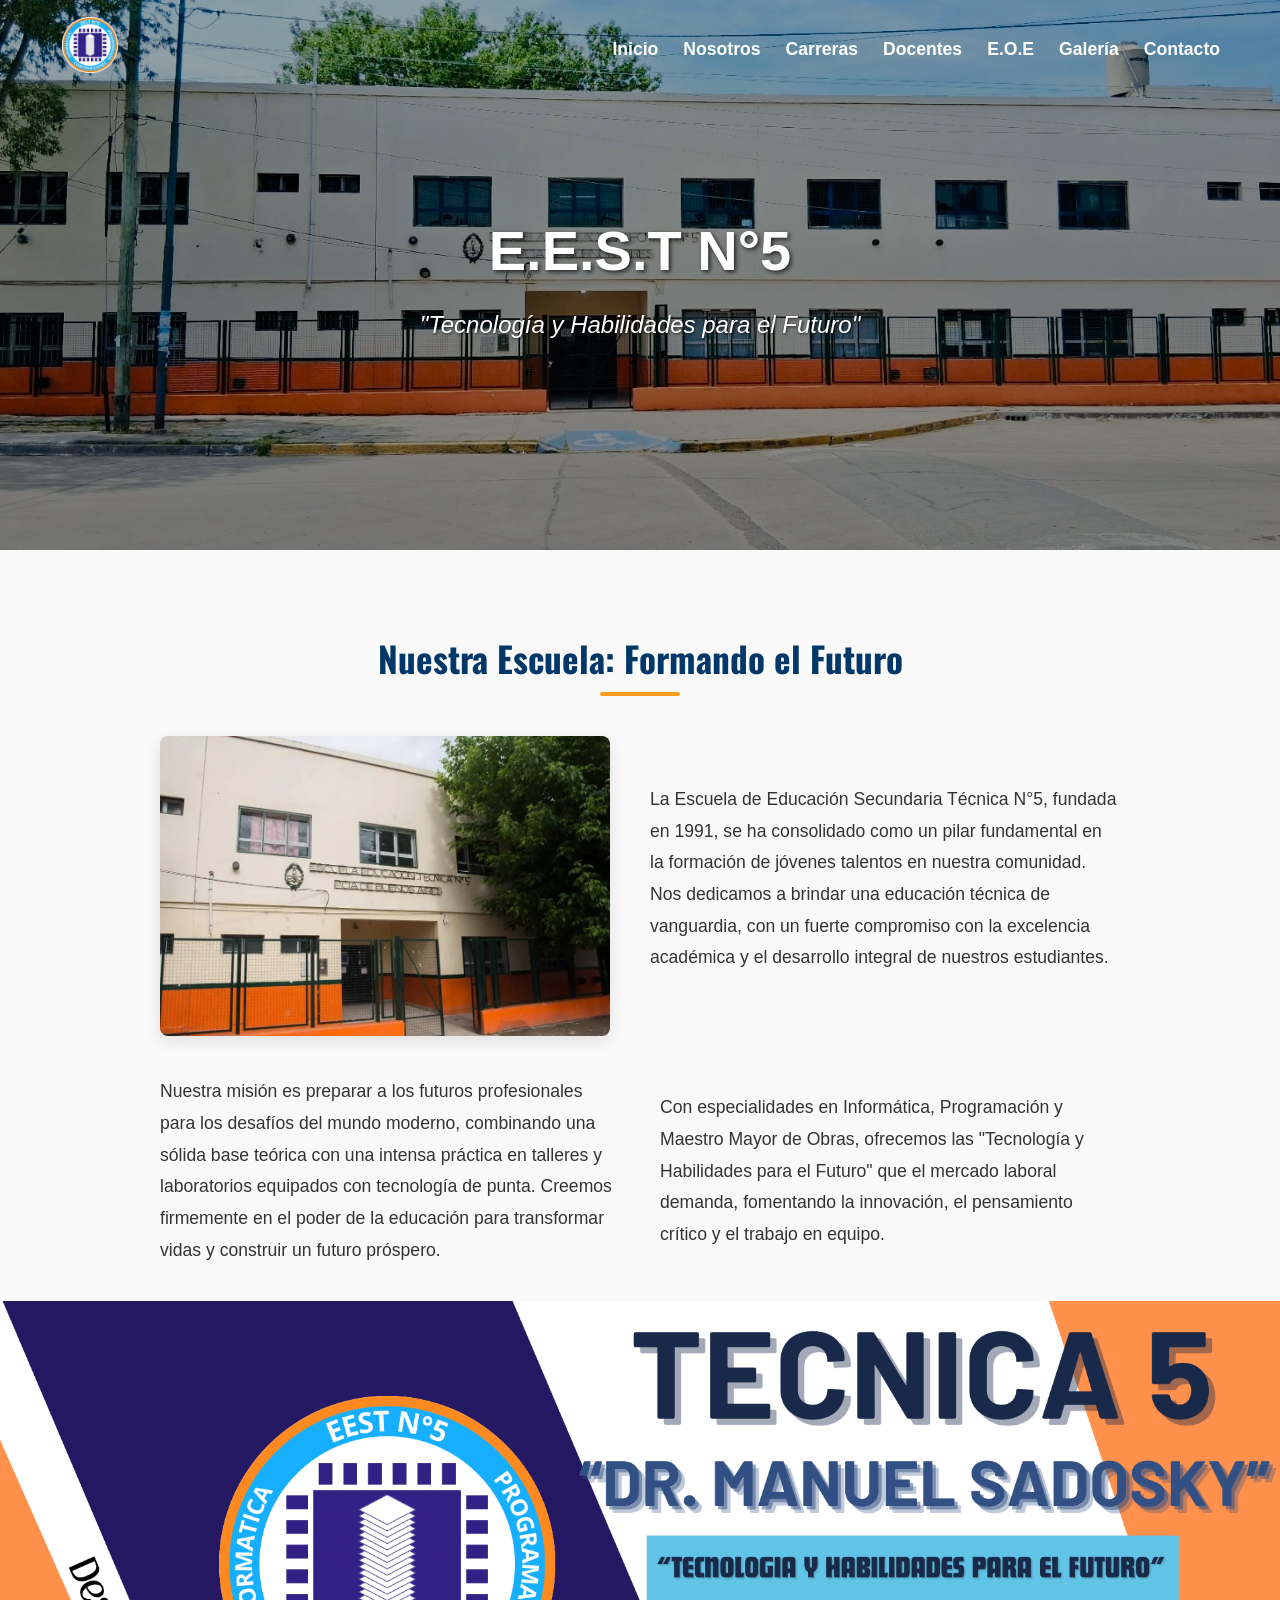
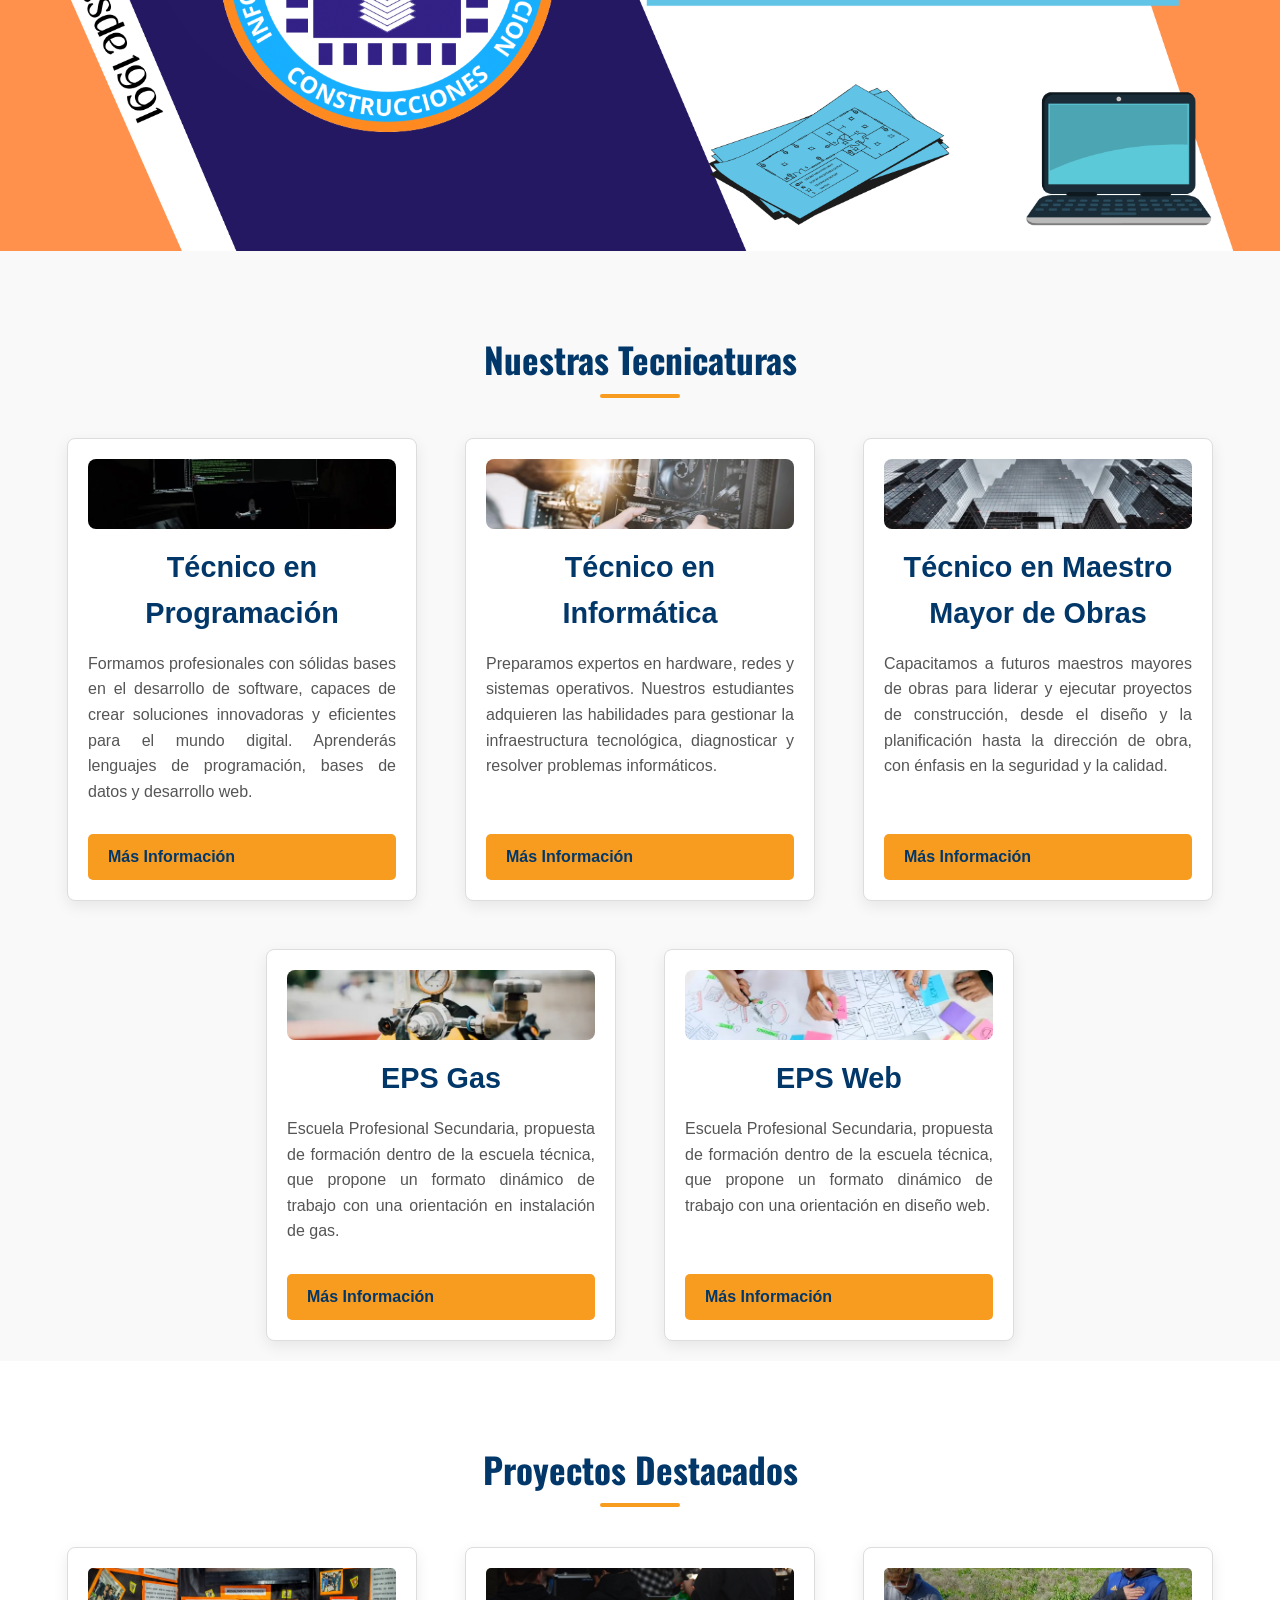
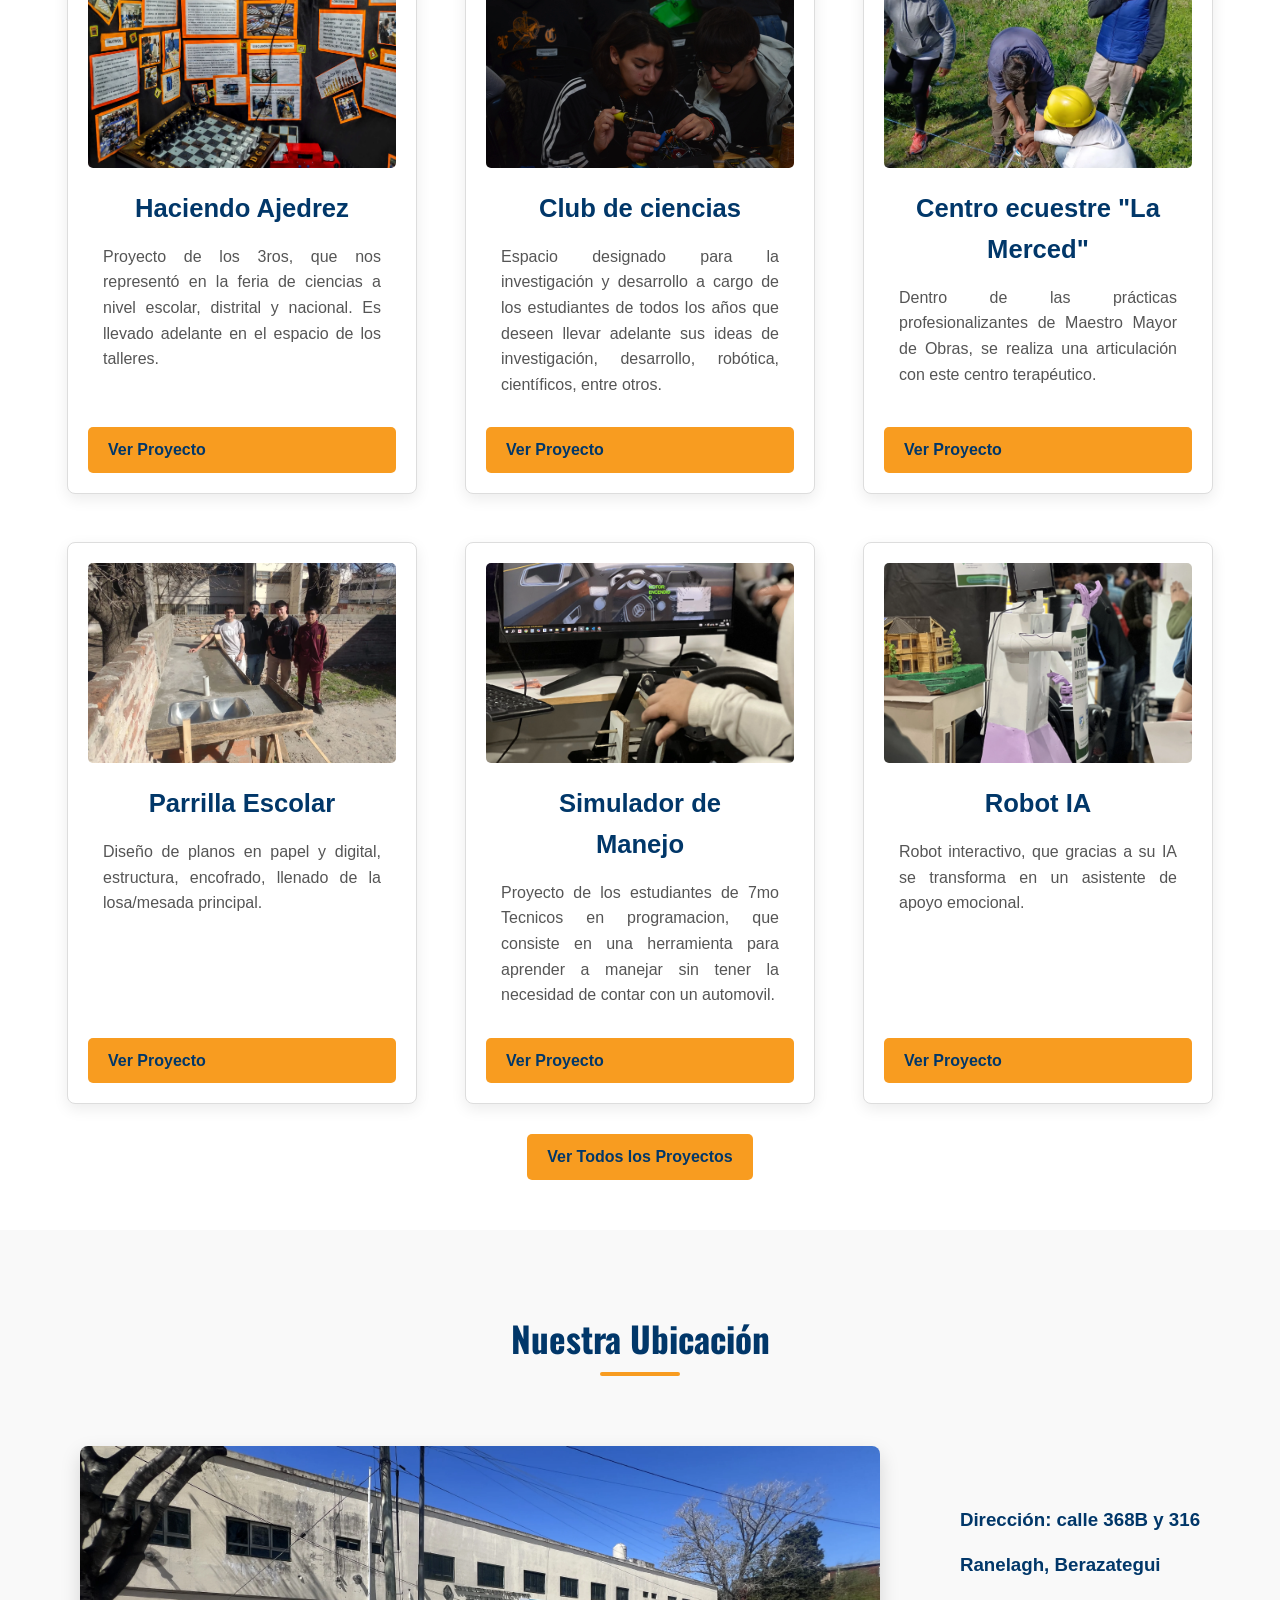
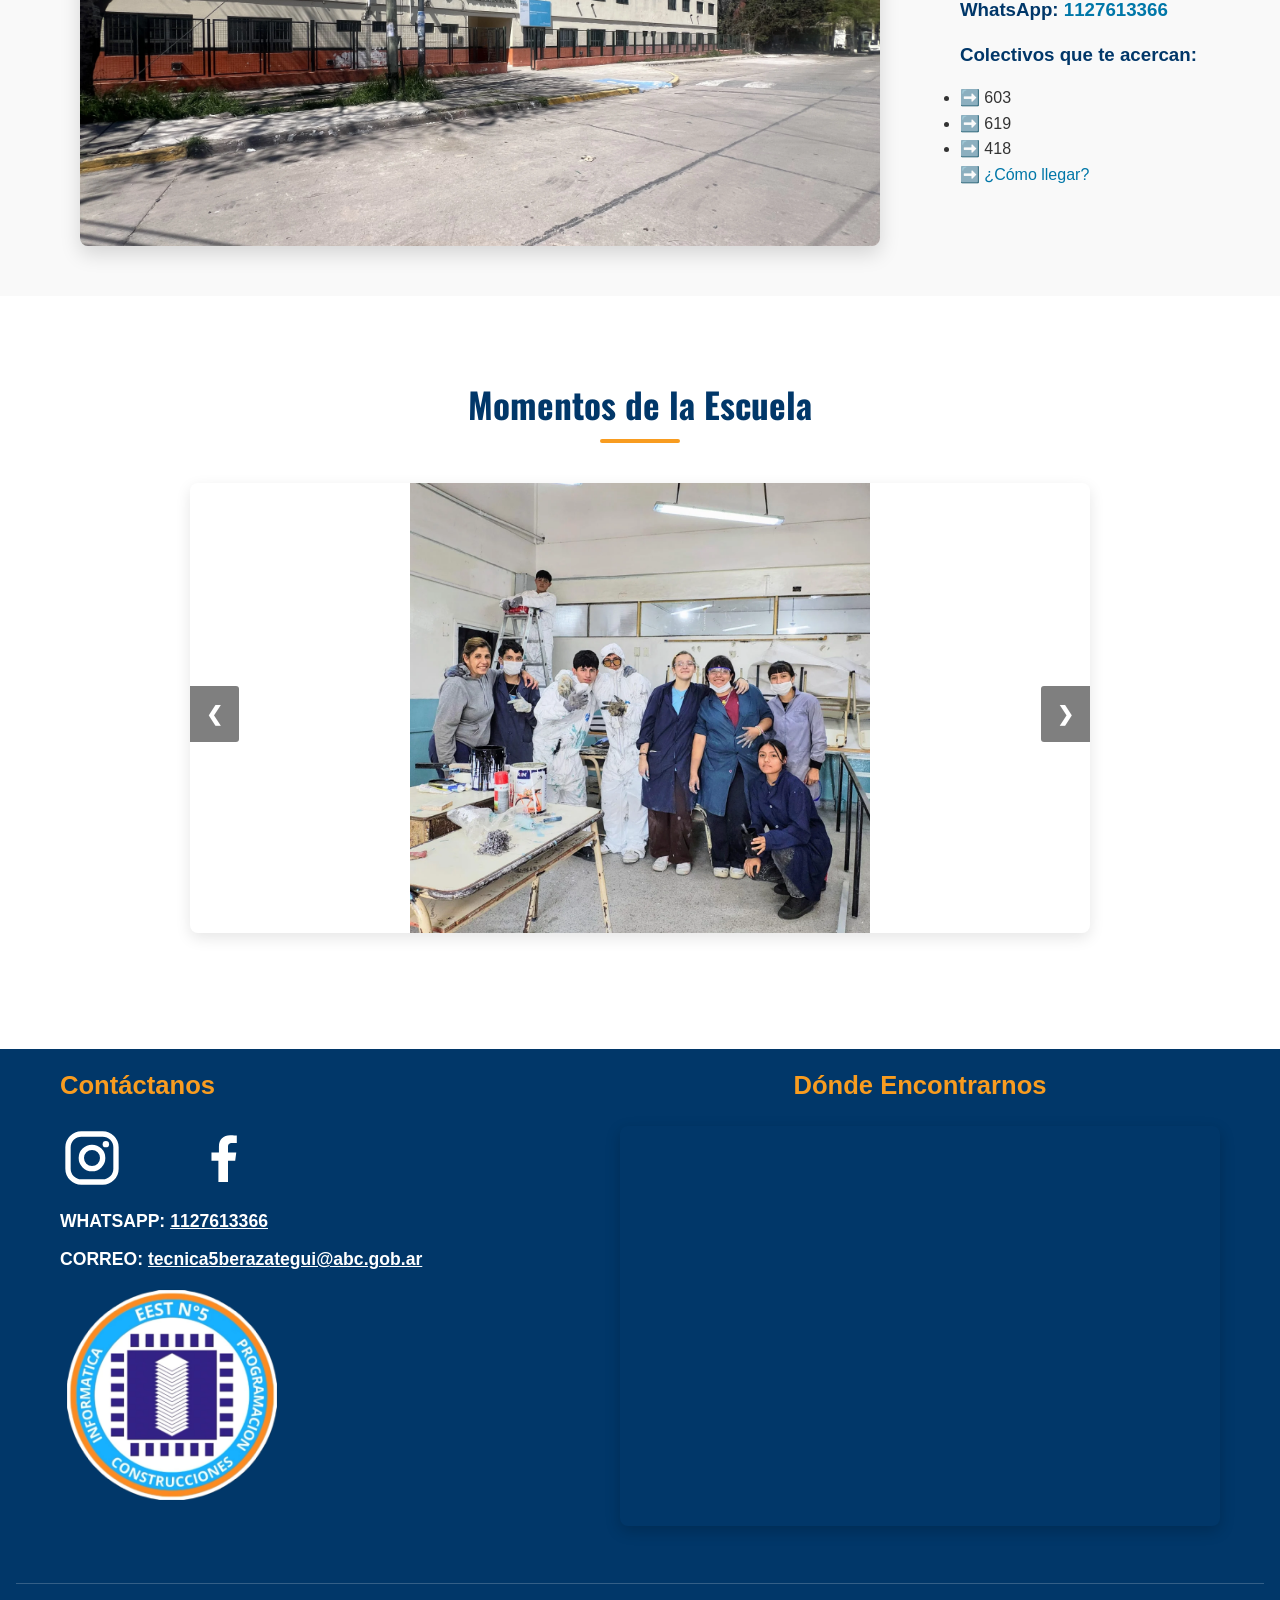
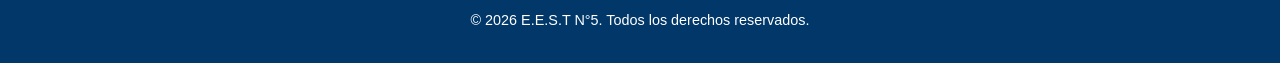
<file: index.html>
<!DOCTYPE html>
<html lang="es">
<head>
    <meta charset="UTF-8">
    <meta name="viewport" content="width=device-width, initial-scale=1.0">
    <title>E.E.S.T N°5 | Escuela Técnica de Berazategui</title>
    <meta name="description" content="Escuela de Educación Secundaria Técnica N°5 &quot;Dr. Manuel Sadosky&quot; en Ranelagh, Berazategui. Tecnicaturas en Programación, Informática, Maestro Mayor de Obras y EPS Gas y Web.">
    <meta name="theme-color" content="#013769">
    <meta property="og:type" content="website">
    <meta property="og:locale" content="es_AR">
    <meta property="og:title" content="E.E.S.T N°5 &quot;Dr. Manuel Sadosky&quot;">
    <meta property="og:description" content="Tecnología y Habilidades para el Futuro. Tecnicaturas en Programación, Informática, Maestro Mayor de Obras, EPS Gas y EPS Web.">
    <meta property="og:image" content="./images/frentescuela.webp">
    <meta name="twitter:card" content="summary_large_image">
    <link rel="icon" type="image/webp" href="./LOGO2.webp">
    <link rel="stylesheet" href="./css/estilos.css">
</head>
<body>
   <header>
    <div class="navbar-container">
        <div class="navbar-content">
            <a href="index.html" class="logo">
                <img src="./LOGO2.webp" alt="Logo E.E.S.T N°5">
            </a>
            <nav>
                <ul>
                    <li><a href="./index.html">Inicio</a></li>
                    <li><a href="#about-school">Nosotros</a></li>
                    <li><a href="#tecnicaturas">Carreras</a></li>
                    <li><a href="https://proyectos.tecnica5berazategui.com/" target="_blank" rel="noopener noreferrer">Docentes</a></li>
                    <li><a href="https://equipodeorientacion.tecnica5berazategui.com/" target="_blank" rel="noopener noroferrer">E.O.E</a></li>
                    <li><a href="#image-slider">Galería</a></li>
                    <li><a href="#contact-info">Contacto</a></li>
                </ul>
                <button type="button" class="burger" aria-label="Abrir o cerrar el menú de navegación" aria-expanded="false">
                    <div class="line1"></div>
                    <div class="line2"></div>
                    <div class="line3"></div>
                </button>
            </nav>
        </div>
    </div>
    <div class="hero-text">
        <h1>E.E.S.T N°5</h1>
        <p>"Tecnología y Habilidades para el Futuro"</p>
    </div>
</header>
    <main>
        <section id="about-school">
            <h2>Nuestra Escuela: Formando el Futuro</h2>
            <div class="about-content">
                <img src="./images/historia.webp" alt="Entrada principal de la Escuela Técnica N°5">
                <p>La Escuela de Educación Secundaria Técnica N°5, fundada en 1991, se ha consolidado como un pilar fundamental en la formación de jóvenes talentos en nuestra comunidad. Nos dedicamos a brindar una educación técnica de vanguardia, con un fuerte compromiso con la excelencia académica y el desarrollo integral de nuestros estudiantes.</p>
                <p>Nuestra misión es preparar a los futuros profesionales para los desafíos del mundo moderno, combinando una sólida base teórica con una intensa práctica en talleres y laboratorios equipados con tecnología de punta. Creemos firmemente en el poder de la educación para transformar vidas y construir un futuro próspero.</p>
                <p>Con especialidades en Informática, Programación y Maestro Mayor de Obras, ofrecemos las "Tecnología y Habilidades para el Futuro" que el mercado laboral demanda, fomentando la innovación, el pensamiento crítico y el trabajo en equipo.</p>
            </div>
        </section>

         <section id="hero-banner">
        </section>

        <section id="tecnicaturas">
            <h2>Nuestras Tecnicaturas</h2>
            <div class="tecnicaturas-container">
                <article class="tecnicatura-card">
                    <img src="./images/programacion.webp" alt="Taller de Técnico en Programación">
                    <h3>Técnico en Programación</h3>
                    <p>Formamos profesionales con sólidas bases en el desarrollo de software, capaces de crear soluciones innovadoras y eficientes para el mundo digital. Aprenderás lenguajes de programación, bases de datos y desarrollo web.</p>
                    <a href="#contact-info" class="button">Más Información</a>
                </article>
                <article class="tecnicatura-card">
                    <img src="./images/informatica.webp" alt="Taller de Técnico en Informática">
                    <h3>Técnico en Informática</h3>
                    <p>Preparamos expertos en hardware, redes y sistemas operativos. Nuestros estudiantes adquieren las habilidades para gestionar la infraestructura tecnológica, diagnosticar y resolver problemas informáticos.</p>
                    <a href="#contact-info" class="button">Más Información</a>
                </article>
                <article class="tecnicatura-card">
                    <img src="./images/mmo.webp" alt="Taller de Maestro Mayor de Obras">
                    <h3>Técnico en Maestro Mayor de Obras</h3>
                    <p>Capacitamos a futuros maestros mayores de obras para liderar y ejecutar proyectos de construcción, desde el diseño y la planificación hasta la dirección de obra, con énfasis en la seguridad y la calidad.</p>
                    <a href="#contact-info" class="button">Más Información</a>
                </article>
                <article class="tecnicatura-card">
                    <img src="./images/gas.webp" alt="Formación de la EPS Gas">
                    <h3>EPS Gas</h3>
                    <p>Escuela Profesional Secundaria, propuesta de formación dentro de la escuela técnica, que propone un formato dinámico de trabajo con una orientación en instalación de gas.</p>
                    <a href="#contact-info" class="button">Más Información</a>
                </article>
                <article class="tecnicatura-card">
                    <img src="./images/web.webp" alt="Formación de la EPS Web">
                    <h3>EPS Web</h3>
                    <p>Escuela Profesional Secundaria, propuesta de formación dentro de la escuela técnica, que propone un formato dinámico de trabajo con una orientación en diseño web.</p>
                    <a href="#contact-info" class="button">Más Información</a>
                </article>
            </div>
        </section>

        <section id="featured-projects">
            <h2>Proyectos Destacados</h2>
            <div class="projects-container">
                <article class="project-card">
                    <img src="./images/haciendoajedrez.webp" alt="Proyecto Haciendo Ajedrez">
                    <h3>Haciendo Ajedrez</h3>
                    <p>Proyecto de los 3ros, que nos representó en la feria de ciencias a nivel escolar, distrital y nacional. Es llevado adelante en el espacio de los talleres.</p>
                    <a href="#contact-info" class="button">Ver Proyecto</a>
                </article>
                <article class="project-card">
                    <img src="./images/clubciencias.webp" alt="Proyecto Club de Ciencias">
                    <h3>Club de ciencias</h3>
                    <p>Espacio designado para la investigación y desarrollo a cargo de los estudiantes de todos los años que deseen llevar adelante sus ideas de investigación, desarrollo, robótica, científicos, entre otros.</p>
                    <a href="#contact-info" class="button">Ver Proyecto</a>
                </article>
                <article class="project-card">
                    <img src="./images/acuestre.webp" alt="Proyecto Centro ecuestre La Merced">
                    <h3>Centro ecuestre "La Merced"</h3>
                    <p>Dentro de las prácticas profesionalizantes de Maestro Mayor de Obras, se realiza una articulación con este centro terapéutico.</p>
                    <a href="#contact-info" class="button">Ver Proyecto</a>
                </article>

                <article class="project-card">
                    <img src="./images/parrilla.webp" alt="Proyecto Parrilla Escolar">
                    <h3>Parrilla Escolar</h3>
                    <p>Diseño de planos en papel y digital, estructura, encofrado, llenado de la losa/mesada principal.</p>
                    <a href="#contact-info" class="button">Ver Proyecto</a>
                </article>
                <article class="project-card">
                    <img src="./images/simuladormanejo.webp" alt="Proyecto Simulador de Manejo">
                    <h3>Simulador de Manejo</h3>
                    <p>Proyecto de los estudiantes de 7mo Tecnicos en programacion, que consiste en una herramienta para aprender a manejar sin tener la necesidad de contar con un automovil.</p>
                    <a href="#contact-info" class="button">Ver Proyecto</a>
                </article>
                <article class="project-card">
                    <img src="./images/roxy.webp" alt="Proyecto Robot IA">
                    <h3>Robot IA</h3>
                    <p>Robot interactivo, que gracias a su IA se transforma en un asistente de apoyo emocional.</p>
                    <a href="#contact-info" class="button">Ver Proyecto</a>
                </article>
                </div>
            <a href="#contact-info" class="button button-centered">Ver Todos los Proyectos</a>
        </section>

        <section id="location-preview">
            <h2>Nuestra Ubicación</h2>
            <div class="ubicacion">
                <img src="./images/frentescuela.webp" alt="Vista panorámica de la Escuela Técnica N°5">
                <div class="direccion">
                    <h3>Dirección: calle 368B y 316</h3>
                    <h3>Ranelagh, Berazategui</h3>
                    <h3>WhatsApp: <a href="https://wa.me/5491127613366" target="_blank" rel="noopener noreferrer">1127613366</a></h3>
                    <h3>Colectivos que te acercan:</h3>
                    <ul>
                        <li>➡️ 603</li>
                        <li>➡️ 619</li>
                        <li>➡️ 418</li>
                    </ul>
                    <a href="https://maps.app.goo.gl/zonBj7Qp4UZgxakM8" target="_blank" rel="noopener noreferrer">➡️ ¿Cómo llegar?</a>
                </div>
            </div>
        </section>

        <section id="image-slider">
            <h2>Momentos de la Escuela</h2>
            <div class="slider-container">
                <div class="slide fade">
                    <img src="img_galeria/img1.webp" alt="Actividad en el aula" fetchpriority="high">
                </div>
                <div class="slide fade">
                    <img data-src="img_galeria/img10.webp" alt="Alumnos en el taller" loading="lazy" decoding="async">
                </div>
                <div class="slide fade">
                    <img data-src="img_galeria/img11.webp" alt="Fotografía 3 de la galería escolar" loading="lazy" decoding="async">
                </div>
                <div class="slide fade">
                    <img data-src="img_galeria/img12.webp" alt="Fotografía 4 de la galería escolar" loading="lazy" decoding="async">
                </div>
                <div class="slide fade">
                    <img data-src="img_galeria/img13.webp" alt="Fotografía 5 de la galería escolar" loading="lazy" decoding="async">
                </div>
                <div class="slide fade">
                    <img data-src="img_galeria/img14.webp" alt="Fotografía 6 de la galería escolar" loading="lazy" decoding="async">
                </div>
                <div class="slide fade">
                    <img data-src="img_galeria/img15.webp" alt="Fotografía 7 de la galería escolar" loading="lazy" decoding="async">
                </div>
                <div class="slide fade">
                    <img data-src="img_galeria/img16.webp" alt="Fotografía 8 de la galería escolar" loading="lazy" decoding="async">
                </div>
                <div class="slide fade">
                    <img data-src="img_galeria/img17.webp" alt="Fotografía 9 de la galería escolar" loading="lazy" decoding="async">
                </div>
                <div class="slide fade">
                    <img data-src="img_galeria/img2.webp" alt="Fotografía 10 de la galería escolar" loading="lazy" decoding="async">
                </div>
                <div class="slide fade">
                    <img data-src="img_galeria/img3.webp" alt="Fotografía 11 de la galería escolar" loading="lazy" decoding="async">
                </div>
                <div class="slide fade">
                    <img data-src="img_galeria/img4.webp" alt="Fotografía 12 de la galería escolar" loading="lazy" decoding="async">
                </div>
                <div class="slide fade">
                    <img data-src="img_galeria/img5.webp" alt="Fotografía 13 de la galería escolar" loading="lazy" decoding="async">
                </div>
                <div class="slide fade">
                    <img data-src="img_galeria/img7.webp" alt="Fotografía 14 de la galería escolar" loading="lazy" decoding="async">
                </div>
                <div class="slide fade">
                    <img data-src="img_galeria/img8.webp" alt="Fotografía 15 de la galería escolar" loading="lazy" decoding="async">
                </div>
                <div class="slide fade">
                    <img data-src="img_galeria/img9.webp" alt="Fotografía 16 de la galería escolar" loading="lazy" decoding="async">
                </div>
                <div class="slide fade">
                    <img data-src="img_galeria/IMG_5109.webp" alt="Fotografía 17 de la galería escolar" loading="lazy" decoding="async">
                </div>
                <div class="slide fade">
                    <img data-src="img_galeria/IMG_5394.webp" alt="Fotografía 18 de la galería escolar" loading="lazy" decoding="async">
                </div>
                <div class="slide fade">
                    <img data-src="img_galeria/IMG_5492.webp" alt="Fotografía 19 de la galería escolar" loading="lazy" decoding="async">
                </div>
                <div class="slide fade">
                    <img data-src="img_galeria/IMG_8463.webp" alt="Fotografía 20 de la galería escolar" loading="lazy" decoding="async">
                </div>
                <div class="slide fade">
                    <img data-src="img_galeria/IMG_5689.webp" alt="Fotografía 21 de la galería escolar" loading="lazy" decoding="async">
                </div>
                <div class="slide fade">
                    <img data-src="img_galeria/IMG_5952.webp" alt="Fotografía 22 de la galería escolar" loading="lazy" decoding="async">
                </div>
                <div class="slide fade">
                    <img data-src="img_galeria/IMG_8411.webp" alt="Fotografía 23 de la galería escolar" loading="lazy" decoding="async">
                </div>
                <div class="slide fade">
                    <img data-src="img_galeria/IMG_8134.webp" alt="Fotografía 24 de la galería escolar" loading="lazy" decoding="async">
                </div>
                <div class="slide fade">
                    <img data-src="img_galeria/IMG_6080.webp" alt="Fotografía 25 de la galería escolar" loading="lazy" decoding="async">
                </div>
                <div class="slide fade">
                    <img data-src="img_galeria/IMG_6092.webp" alt="Fotografía 26 de la galería escolar" loading="lazy" decoding="async">
                </div>
                <div class="slide fade">
                    <img data-src="img_galeria/IMG_6103.webp" alt="Fotografía 27 de la galería escolar" loading="lazy" decoding="async">
                </div>
                <div class="slide fade">
                    <img data-src="img_galeria/IMG_6247.webp" alt="Fotografía 28 de la galería escolar" loading="lazy" decoding="async">
                </div>
                <div class="slide fade">
                    <img data-src="img_galeria/IMG_6258.webp" alt="Fotografía 29 de la galería escolar" loading="lazy" decoding="async">
                </div>
                <div class="slide fade">
                    <img data-src="img_galeria/IMG_7197.webp" alt="Fotografía 30 de la galería escolar" loading="lazy" decoding="async">
                </div>
                <div class="slide fade">
                    <img data-src="img_galeria/IMG_7681.webp" alt="Fotografía 31 de la galería escolar" loading="lazy" decoding="async">
                </div>
                <div class="slide fade">
                    <img data-src="img_galeria/IMG_7698.webp" alt="Fotografía 32 de la galería escolar" loading="lazy" decoding="async">
                </div>
                <div class="slide fade">
                    <img data-src="img_galeria/IMG_7879.webp" alt="Fotografía 33 de la galería escolar" loading="lazy" decoding="async">
                </div>
                <div class="slide fade">
                    <img data-src="img_galeria/IMG_7984.webp" alt="Fotografía 34 de la galería escolar" loading="lazy" decoding="async">
                </div>
                <div class="slide fade">
                    <img data-src="img_galeria/IMG_8007.webp" alt="Fotografía 35 de la galería escolar" loading="lazy" decoding="async">
                </div>
                <div class="slide fade">
                    <img data-src="img_galeria/IMG_8089.webp" alt="Fotografía 36 de la galería escolar" loading="lazy" decoding="async">
                    <div class="text">Eventos y celebraciones</div>
                </div>
                <div class="slide fade">
                    <img data-src="img_galeria/IMG_8036.webp" alt="Fotografía 37 de la galería escolar" loading="lazy" decoding="async">
                </div>
                <div class="slide fade">
                    <img data-src="img_galeria/IMG_8071.webp" alt="Fotografía 38 de la galería escolar" loading="lazy" decoding="async">
                </div>

                <button type="button" class="prev" aria-label="Imagen anterior">❮</button>
                <button type="button" class="next" aria-label="Imagen siguiente">❯</button>
            </div>
        </section>

    </main>

    <footer>
        <div id="contact-info">
            <div class="contact-details">
                <h3>Contáctanos</h3>
                <div class="social-media">
                    <a href="https://www.instagram.com/tecnica_n5_berazategui?igsh=dTh5ZGV2eGV4OWxp&utm_source=qr" target="_blank" rel="noopener noreferrer" aria-label="Instagram de la escuela">
                        <svg xmlns="http://www.w3.org/2000/svg" viewBox="0 0 24 24" width="1em" height="1em" fill="none" stroke="currentColor" stroke-width="2" stroke-linecap="round" stroke-linejoin="round" aria-hidden="true"><rect x="3" y="3" width="18" height="18" rx="5"/><circle cx="12" cy="12" r="4"/><circle cx="17.2" cy="6.8" r="1.2" fill="currentColor" stroke="none"/></svg>
                    </a>
                    <a href="https://www.facebook.com/share/1BTXHUfrAe/?mibextid=wwXIfr" target="_blank" rel="noopener noreferrer" aria-label="Facebook de la escuela">
                        <svg xmlns="http://www.w3.org/2000/svg" viewBox="0 0 24 24" width="1em" height="1em" fill="currentColor" aria-hidden="true"><path d="M13.5 21v-8h2.7l.4-3.1h-3.1V7.9c0-.9.3-1.5 1.6-1.5h1.7V3.6c-.3 0-1.3-.1-2.5-.1-2.5 0-4.2 1.5-4.2 4.3v2.1H7.3V13h2.6v8h3.6z"/></svg>
                    </a>
                </div>
                <p>WHATSAPP: <a href="https://wa.me/5491127613366" target="_blank" rel="noopener noreferrer">1127613366</a></p>
                <p>CORREO: <a href="mailto:tecnica5berazategui@abc.gob.ar">tecnica5berazategui@abc.gob.ar</a></p>
                <img src="./images/LOGO2.webp" alt="Logo E.E.S.T N°5">
            </div>
            <div class="map-container">
                <h4>Dónde Encontrarnos</h4>
                <iframe src="https://www.google.com/maps/embed?pb=!1m18!1m12!1m3!1d539.5331577544376!2d-58.18799536256989!3d-34.78882301291982!2m3!1f0!2f0!3f0!3m2!1i1024!2i768!4f13.1!3m3!1m2!1s0x95a3298bdd7b6e03%3A0x9b23e70f725df856!2sEscuela%20de%20Educaci%C3%B3n%20Secundaria%20T%C3%A9cnica%20(E.E.S.T.)%20N%C2%BA5!5e0!3m2!1ses!2sar!4v1758758575828!5m2!1ses!2sar" width="600" height="450" style="border:0;" title="Mapa de la Escuela Técnica N°5 en Ranelagh, Berazategui" allowfullscreen="" loading="lazy" referrerpolicy="no-referrer-when-downgrade"></iframe>
            </div>
        </div>
        <p class="copyright">© <span id="anio">2026</span> E.E.S.T N°5. Todos los derechos reservados.</p>
    </footer>

    <script src="js/script.js"></script>
</body>
</html>
</file>
<file: css/estilos.css>
/* Estilos Globales y Reseteo Básico */
@import url('https://fonts.googleapis.com/css2?family=Oswald:wght@200..700&display=swap');
:root {
    --primary-color: #013769; /* Azul oscuro - Similar al logo */
    --secondary-color: #F89C20; /* Naranja - Similar al logo */
    --accent-color: #00B1EB; /* Azul claro - Similar al logo */
    --text-color: #333;
    --light-bg: #f9f9f9;
    --white: #ffffff;
    --dark-grey: #555;
    --light-grey-border: #ddd;
}

* {
    margin: 0;
    padding: 0;
    box-sizing: border-box;    
}

html {
    scroll-behavior: smooth; /* Para un scroll suave al hacer clic en enlaces internos */
}

/* Respeta la preferencia del usuario de reducir movimiento */
@media (prefers-reduced-motion: reduce) {
    html {
        scroll-behavior: auto;
    }
}

body {
    font-family: 'Segoe UI', Tahoma, Geneva, Verdana, sans-serif;
    line-height: 1.6;
    color: var(--text-color);
    background-color: var(--white);
    overflow-x: hidden; /* Evita el scroll horizontal */
}

.container {
    max-width: 1200px;
    margin: 0 auto;
    padding: 0 20px;
}

h1, h2, h3 {
    color: var(--primary-color);
    margin-bottom: 15px;
}

h2 {
    font-family: "Oswald", sans-serif;
    text-align: center;
    font-size: 2.2em;
    margin-top: 60px;
    margin-bottom: 40px;
    position: relative;
    padding-bottom: 10px;
}

h2::after {
    content: '';
    position: absolute;
    left: 50%;
    bottom: 0;
    transform: translateX(-50%);
    width: 80px;
    height: 4px;
    background-color: var(--secondary-color);
    border-radius: 2px;
}

p {
    margin-bottom: 15px;
}

a {
    color: #0077A8; /* Cian oscuro: 4.99:1 sobre blanco (cumple AA); el cian original daba 2.5:1 */
    text-decoration: none;
}

a:hover {
    text-decoration: underline;
}

.button {
    display: inline-block;
    background-color: var(--secondary-color);
    color: var(--primary-color); /* Texto oscuro sobre naranja: contraste AA (el blanco daba 2.15:1) */
    font-weight: bold;
    padding: 10px 20px;
    border-radius: 5px;
    text-decoration: none;
    transition: background-color 0.3s ease, color 0.3s ease, transform 0.2s ease;
    margin-top: 10px;
}

.button:hover {
    background-color: var(--primary-color);
    color: var(--white);
    transform: translateY(-2px);
    text-decoration: none;
}

.button-centered {
    display: block;
    width: fit-content;
    margin: 30px auto;
}

header {
    width: 100%;
    min-height: 550px;
    background: linear-gradient(rgba(0, 0, 0, 0.317), rgba(0, 0, 0, 0.427)), url(../images/fotonueva.webp) no-repeat center center/cover;
    display: flex;  
    flex-direction: column;
    justify-content: center;
    align-items: center;
    color: var(--white);
    text-align: center;
    position: relative;

}

.header-content {
    z-index: 2; 
    padding-top: 100px; 
    width: 100%; 
}

.hero-text h1 {
    font-size: 3.5em;
    margin-bottom: 10px;
    color: var(--white);
    text-shadow: 2px 2px 4px rgba(0,0,0,0.7);
}

.hero-text p {
    font-size: 1.5em;
    font-style: italic;
    color: var(--white);
    text-shadow: 1px 1px 3px rgba(0,0,0,0.7);
    margin-bottom: 0;
}

.navbar-container {
    width: 100%;
    position: absolute; 
    top: 0;
    left: 0;
    background-color: transparent; 
    transition: background-color 0.3s ease, padding 0.3s ease;
    padding: 15px 0;
    z-index: 100;
}

.navbar-container.sticky {
    position: fixed;
    background-color: var(--primary-color);
    box-shadow: 0 2px 5px rgba(0,0,0,0.2);
    padding: 10px 0;
}

.navbar-content {
    display: flex;
    justify-content: space-between;
    align-items: center;
    max-width: 1200px;
    margin: 0 auto;
    padding: 0 20px;
}

.logo img {
    height: 60px;
    transition: height 0.3s ease;
}

.navbar-container.sticky .logo img {
    height: 50px;
}

nav ul {
    list-style: none;
    display: flex;
}

nav ul li {
    margin-left: 25px;
}

nav ul li a {
    color: var(--white);
    font-weight: bold;
    font-size: 1.1em;
    padding: 5px 0;
    position: relative;
    transition: color 0.3s ease;
}

nav ul li a::after {
    content: '';
    position: absolute;
    left: 0;
    bottom: 0;
    width: 0;
    height: 3px;
    background-color: var(--secondary-color);
    transition: width 0.3s ease;
}

nav ul li a:hover {
    color: var(--accent-color);
    text-decoration: none;
}

nav ul li a:hover::after {
    width: 100%;
}

/* Menú hamburguesa (oculto en desktop) */
.burger {
    display: none; /* Oculto por defecto en desktop */
    cursor: pointer;
    flex-direction: column;
    justify-content: space-around;
    width: 30px;
    height: 25px;
    z-index: 20; /* Por encima del nav si fuera necesario */
    background: transparent;
    border: 0;
    padding: 0;
}

.burger div {
    width: 30px;
    height: 3px;
    background-color: var(--white);
    border-radius: 5px;
    transition: all 0.3s linear;
}

section {
    padding: 20px 0;
    scroll-margin-top: 90px; /* Evita que la navbar fija tape el título al saltar a una ancla */
}

section:nth-of-type(odd) { /* Para alternar colores de fondo entre secciones */
    background-color: var(--light-bg);
}

section:nth-of-type(even) {
    background-color: var(--white);
}

/* Sección Acerca de la Escuela */
#about-school .about-content {
    display: flex;
    flex-wrap: wrap;
    align-items: center;
    justify-content: center;
    gap: 40px; /* Mayor espacio entre elementos */
    max-width: 1000px;
    margin: 0 auto;
    padding: 0 20px;
}

#about-school .about-content img {
    max-width: 450px;
    width: 100%;
    height: auto;
    border-radius: 8px;
    box-shadow: 0 5px 15px rgba(0,0,0,0.1);
}

#about-school .about-content p {
    flex: 1;
    text-align: left;
    min-width: 300px;
    font-size: 1.1em; /* Texto un poco más grande */
    line-height: 1.8;
}

#hero-banner{
    width: 100%; /* 100vw generaba scroll horizontal por la barra de scroll */
    height: 550px;
    background-color:#261964;
    background-image: url(../images/banner2.webp);
    background-size: cover;
    background-repeat: no-repeat;
    background-position: top;
   
}

#hero-banner img{
    width: 100%;
    height: 650px;
    object-fit: cover;
} 

.tecnicaturas-container, .projects-container {
    display: flex;
    flex-wrap: wrap;
    justify-content: center;
    gap: 3rem;
    max-width: 1200px;
    height: auto;
    margin: 0 auto;
    padding: 0 20px;
}

.tecnicatura-card, .project-card {
    background-color: var(--white);
    border: 1px solid var(--light-grey-border);
    border-radius: 8px;
    box-shadow: 0 5px 15px rgba(0,0,0,0.08);
    padding: 20px;
    text-align: justify;
    max-width: 350px;
    flex: 1 1 300px;
    transition: transform 0.3s ease, box-shadow 0.3s ease;
    display: flex; 
    flex-direction: column;
    justify-content: space-between;
}

.tecnicatura-card:hover, .project-card:hover {
    transform: translateY(-10px);
    box-shadow: 0 10px 20px rgba(0,0,0,0.15);
}

.tecnicatura-card h3, .project-card h3 {
    color: var(--primary-color);
    font-size: 1.8em;
    margin: 15px;
    text-align: center;
}

.tecnicatura-card p, .project-card p {
    color: var(--dark-grey);
    margin-bottom: 20px;
    flex-grow: 1;
}

.tecnicatura-card img{
    height: 70px;
     border-radius: 8px;
     object-fit: cover;
}
/* Proyectos Destacados (específico) */
.project-card img {
    width: 100%;
    height: 200px;
    object-fit: cover;
    border-radius: 5px; /* Ligeros bordes redondeados para la imagen */
    margin-bottom: 20px;
}

.project-card h3 {
    font-size: 1.6em;
    margin-top: 0;
    padding: 0 15px;
}

.project-card p {
    padding: 0 15px;
}


#location-preview img {
    max-width: 800px; /* Imagen más grande */
    width: 800px;
    height: 400px;
    object-fit: cover;
    border-radius: 8px;
    box-shadow: 0 8px 20px rgba(0,0,0,0.15);
    margin: 30px 0;
}

.ubicacion{
    display: flex;
    justify-content:center;
    align-items: center;
    gap: 5rem;
}

.direccion ul a{
    font-size: 1.2rem;
}

/* Slider de imágenes */
#image-slider {
    text-align: center;
    margin-bottom: 6rem;
}

.slider-container {
    position: relative;
    max-width: 900px;
    margin: auto;
    border-radius: 8px;
    overflow: hidden;
    box-shadow: 0 5px 15px rgba(0,0,0,0.1);
}

.slide {
    display: none;
}

.slide img {
    width: 100%;
    height: 450px; 
    object-fit: contain;
    vertical-align: middle;
}

.text {
    color: var(--white);
    font-size: 1.5em;
    padding: 10px 12px;
    position: absolute;
    bottom: 0;
    width: 100%;
    text-align: center;
    background-color: rgba(0, 0, 0, 0.427);
    font-weight: bold;
}

.prev, .next {
    cursor: pointer;
    position: absolute;
    top: 50%;
    width: auto;
    padding: 16px;
    margin-top: -22px;
    color: white;
    font-weight: bold;
    font-size: 20px;
    transition: 0.6s ease;
    border: 0; /* Ahora son <button>: sin borde por defecto */
    border-radius: 0 3px 3px 0;
    user-select: none;
    background-color: rgba(0,0,0,0.5);
}

.next {
    right: 0;
    border-radius: 3px 0 0 3px;
}
.prev{
    left: 0;

}

.prev:hover, .next:hover {
    background-color: rgba(0,0,0,0.8);
}

.dot-container {
    text-align: center;
    padding-top: 20px;
}

.dot {
    cursor: pointer;
    height: 15px;
    width: 15px;
    margin: 0 4px;
    background-color: #bbb;
    border-radius: 50%;
    display: inline-block;
    transition: background-color 0.6s ease;
}

.active, .dot:hover {
    background-color: var(--secondary-color);
}

.fade {
    animation-name: fade;
    animation-duration: 1.5s;
}

@keyframes fade {
    from {opacity: .4}
    to {opacity: 1}
}

/* Footer */
footer {
    background-color: var(--primary-color);
    color: var(--white);
    padding: 1rem; /* Más padding superior */
    text-align: center;
}

#contact-info {
    display: flex;
    flex-wrap: wrap;
    justify-content: space-around;
    align-items: flex-start; /* Alinea los elementos al inicio */
    gap: 40px;
    max-width: 1200px;
    margin: 0 auto;
    padding: 0 20px;
    text-align: left;
}

#contact-info h3, #contact-info h4 {
    color: var(--secondary-color);
    margin-bottom: 20px;
    font-size: 1.6em;
}

#contact-info .contact-details {
    flex: 1 1 300px;
}

#contact-info .contact-details p {
    margin: 10px 0;
    font-size: 1.1em;
    font-weight: bold;
    text-align: start;
}

#contact-info .contact-details p a {
    color: var(--white);
    text-decoration: underline;
}

#contact-info .contact-details p a:hover {
    color: var(--accent-color);
}

.contact-details img{
    width:14rem;
}



#contact-info .social-media {
    margin-top: 20px;
}

#contact-info .social-media a {
    color: var(--white);
    font-size: 4em; /* Tamaño de los íconos SVG (width/height = 1em) */
    display: inline-flex;
    align-items: center;
    margin-right: 4rem;
    transition: color 0.3s ease;
}

#contact-info .social-media a:hover {
    color: var(--secondary-color);
    text-decoration: none;
}

.map-container {
    flex: 1 1 450px; /* Flex-basis ligeramente mayor para el mapa */
    max-width: 600px;
    text-align: center; /* Centra el título del mapa */
}

.map-container iframe {
    width: 100%;
    height: 400px;
    border: 0; /* Asegura que no haya borde predeterminado */
    border-radius: 8px;
    box-shadow: 0 5px 15px rgba(0,0,0,0.2);
}

.copyright {
    text-align: center;
    margin-top: 50px; /* Más margen superior */
    border-top: 1px solid rgba(255,255,255,0.2);
    padding-top: 25px;
    font-size: 0.9em;
}

/* Media Queries para Responsividad */
@media (max-width: 1024px) {
    .nav-links li {
        margin-left: 15px;
    }

    #about-school .about-content img {
        max-width: 350px;
    }

    .slider-container {
        max-width: 700px;
    }

    .slide img {
        height: 380px;
    }

    .text {
        font-size: 1.3em;
    }
}

@media (max-width: 768px) {
    #hero-banner {
    /* ¡Cambia la imagen aquí! */
    background-image: url(../images/BANNERLOGO.webp); 
    
  }
   
    header {
        min-height: 400px;
    }

    .header-content {
        padding-top: 80px;
    }
    
    .hero-text h1 {
        font-size: 2.5em;
    }

    .hero-text p {
        font-size: 1.2em;
    }

    /* Navbar en móviles */
    .burger {
        display: flex; /* Muestra el icono de la hamburguesa */
        /* z-index: 1000; */
    }

    nav ul {
        position: fixed;
        right: 0;
        top: 0;
        height: 100vh;
        width: 70%;
        background-color: var(--primary-color);
        flex-direction: column;
        align-items:flex-start;
        transform: translateX(100%); /* Oculta el menú fuera de la pantalla */
        transition: transform 0.5s ease-in-out;
        padding: 100px 4rem;
        box-shadow: -5px 0 15px rgba(0,0,0,0.2);
        /* z-index:;  Por debajo del burger, pero encima del contenido */
    }

    nav ul.nav-active {
        transform: translateX(0%); /* Muestra el menú */
    }

    nav ul li {
        opacity: 0; /* Oculta los links por defecto */
        margin: 20px 0;
    }
    
    /* Animación de los links al abrir el menú */
    nav ul.nav-active li:nth-child(1) { transition: all 0.5s ease 0.2s; opacity: 1; }
    nav ul.nav-active li:nth-child(2) { transition: all 0.5s ease 0.3s; opacity: 1; }
    nav ul.nav-active li:nth-child(3) { transition: all 0.5s ease 0.4s; opacity: 1; }
    nav ul.nav-active li:nth-child(4) { transition: all 0.5s ease 0.5s; opacity: 1; }
    nav ul.nav-active li:nth-child(5) { transition: all 0.5s ease 0.6s; opacity: 1; }
    nav ul.nav-active li:nth-child(6) { transition: all 0.5s ease 0.6s; opacity: 1; }

    /* Animación del icono de hamburguesa */
    .burger.toggle .line1 { transform: rotate(-45deg) translate(-5px, 6px); }
    .burger.toggle .line2 { opacity: 0; }
    .burger.toggle .line3 { transform: rotate(45deg) translate(-5px, -6px); }

    /* Contenido general */
    h2 {
        font-size: 2em;
        margin-top: 40px;
        margin-bottom: 30px;
    }

    section {
        padding: 50px 0;
    }

    #about-school .about-content {
        flex-direction: column;
        text-align: center;
    }

    #about-school .about-content img {
        margin-bottom: 30px;
    }

    .tecnicatura-card, .project-card {
        padding: 25px;
    }

    
    #location-preview img {
        max-width: 90%; 
        /* width: 800px; */
        height: 10rem;
        object-fit: cover;
        border-radius: 8px;
        box-shadow: 0 8px 20px rgba(0,0,0,0.15);
        margin: 30px 0;
    }

    .ubicacion{
        display: flex;
        flex-direction: column;
        gap: 1rem;
    }



    .slider-container {
        max-width: 90%;
    }

    .slide img {
        height: 300px;
    }

    .text {
        font-size: 1.1em;
        padding: 10px;
    }

    #contact-info {
        flex-direction: column;
        align-items: center;
        text-align: center;
        gap: 1rem;
    }

    #contact-info .contact-details, .map-container {
        flex: 1 1 100%; /* Ocupan todo el ancho */
        max-width: 100%;
    }

    #contact-info h3, #contact-info h4 {
        margin-bottom: 10px;
    }
    
    #contact-info .social-media {
        margin-top: 10px;
    }

    .map-container iframe {
        height: 300px;
    }

    .copyright {
        margin-top: 30px;
        padding-top: 15px;
    }
    .contact-details img{
        width: 5rem;
    }

}

@media (max-width: 480px) {
    .logo img {
        height: 45px;
    }

    .hero-text h1 {
        font-size: 1.8em;
    }

    .hero-text p {
        font-size: 1em;
    }
    
    h2 {
        font-size: 1.6em;
    }

    section {
        padding: 20px 0;
    }

    .tecnicatura-card, .project-card {
        padding: 20px;
    }

    .tecnicatura-card h3, .project-card h3 {
        font-size: 1.4em;
    }

    .slide img {
        height: 250px;
    }

    .text {
        font-size: 0.9em;
        padding: 8px;
    }

    .prev, .next {
        padding: 12px;
        font-size: 18px;
    }

    .contact-details img{
    width:5rem;
}
}
</file>
